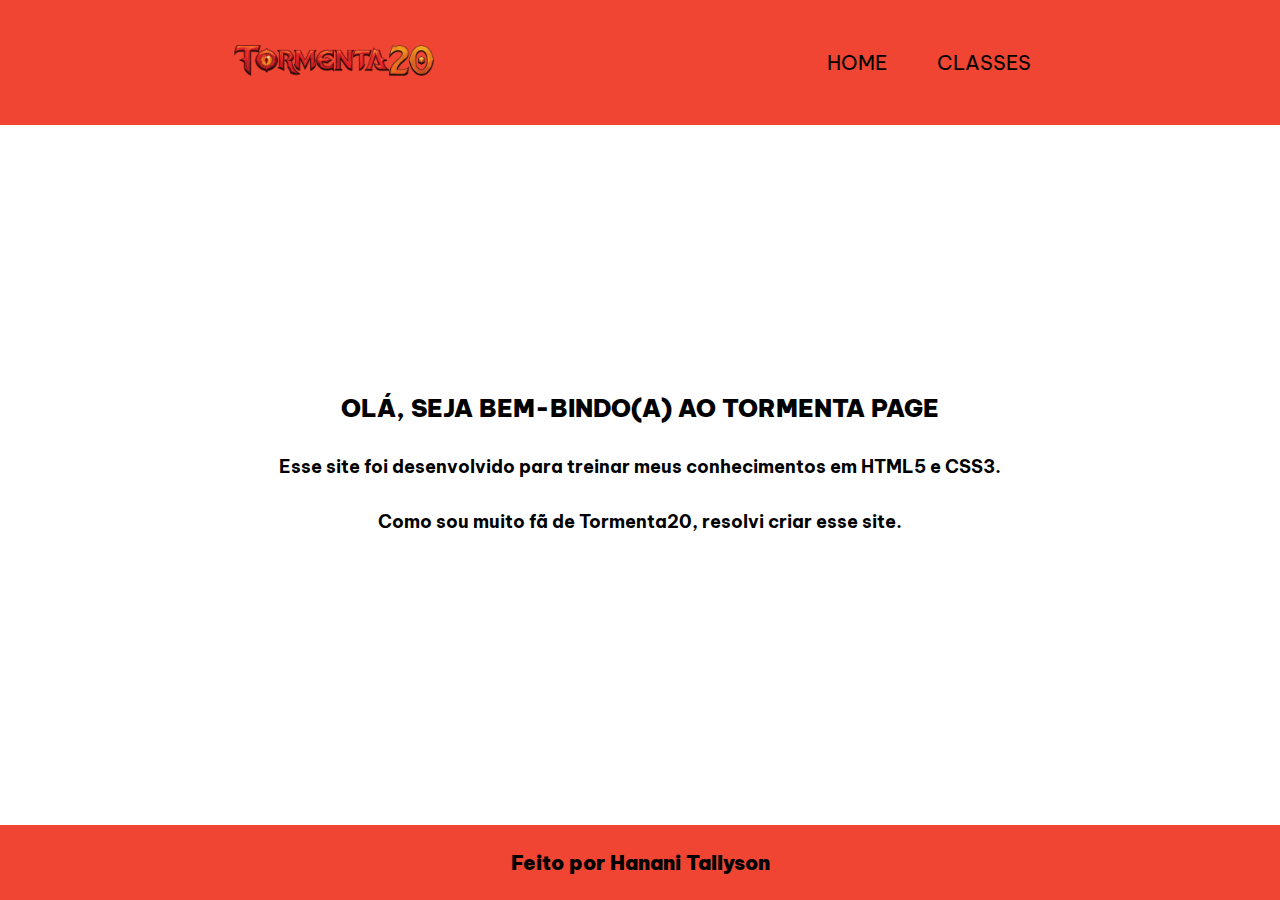
<file: index.html>
<!DOCTYPE html>
<html lang="pt-br">
<head>
  <meta charset="UTF-8">
  <meta http-equiv="X-UA-Compatible" content="IE=edge">
  <meta name="viewport" content="width=device-width, initial-scale=1.0">
  <title>Tormenta Page</title>
  <link rel="stylesheet" href="styles/style.css">
</head>
<body>
  <header class="cabecalho">
    <a href="https://jamboeditora.com.br/brand/tormenta/" target="_blank"><img class="cabecalho-imagem" src="images/logo-tormenta20.png" alt="Logo de Tormenta20"></a>
    <nav class="cabecalho-menu">
      <a class="cabecalho-menu-item" href="index.html">Home</a>
      <a class="cabecalho-menu-item" href="pages/classes.html">Classes</a>
    </nav>
  </header>

  <main class="principal">
    <div class="mensagem-inicial">
      <h1 class="mensagem-inicial-titulo ">Olá, seja bem-bindo(a) ao Tormenta Page</h1>
      <p class="mensagem-inicial-paragrafo">Esse site foi desenvolvido para treinar meus conhecimentos em HTML5 e CSS3.</p>
      <p class="mensagem-inicial-paragrafo">Como sou muito fã de Tormenta20, resolvi criar esse site.</p>
    </div>
  </main>

  <footer class="rodape-index">
    <p class="rodape-paragrafo">Feito por <a class="rodape-link" href="https://github.com/hananitallyson" target="_blank">Hanani Tallyson</a></p>
  </footer>
</body>
</html>
</file>
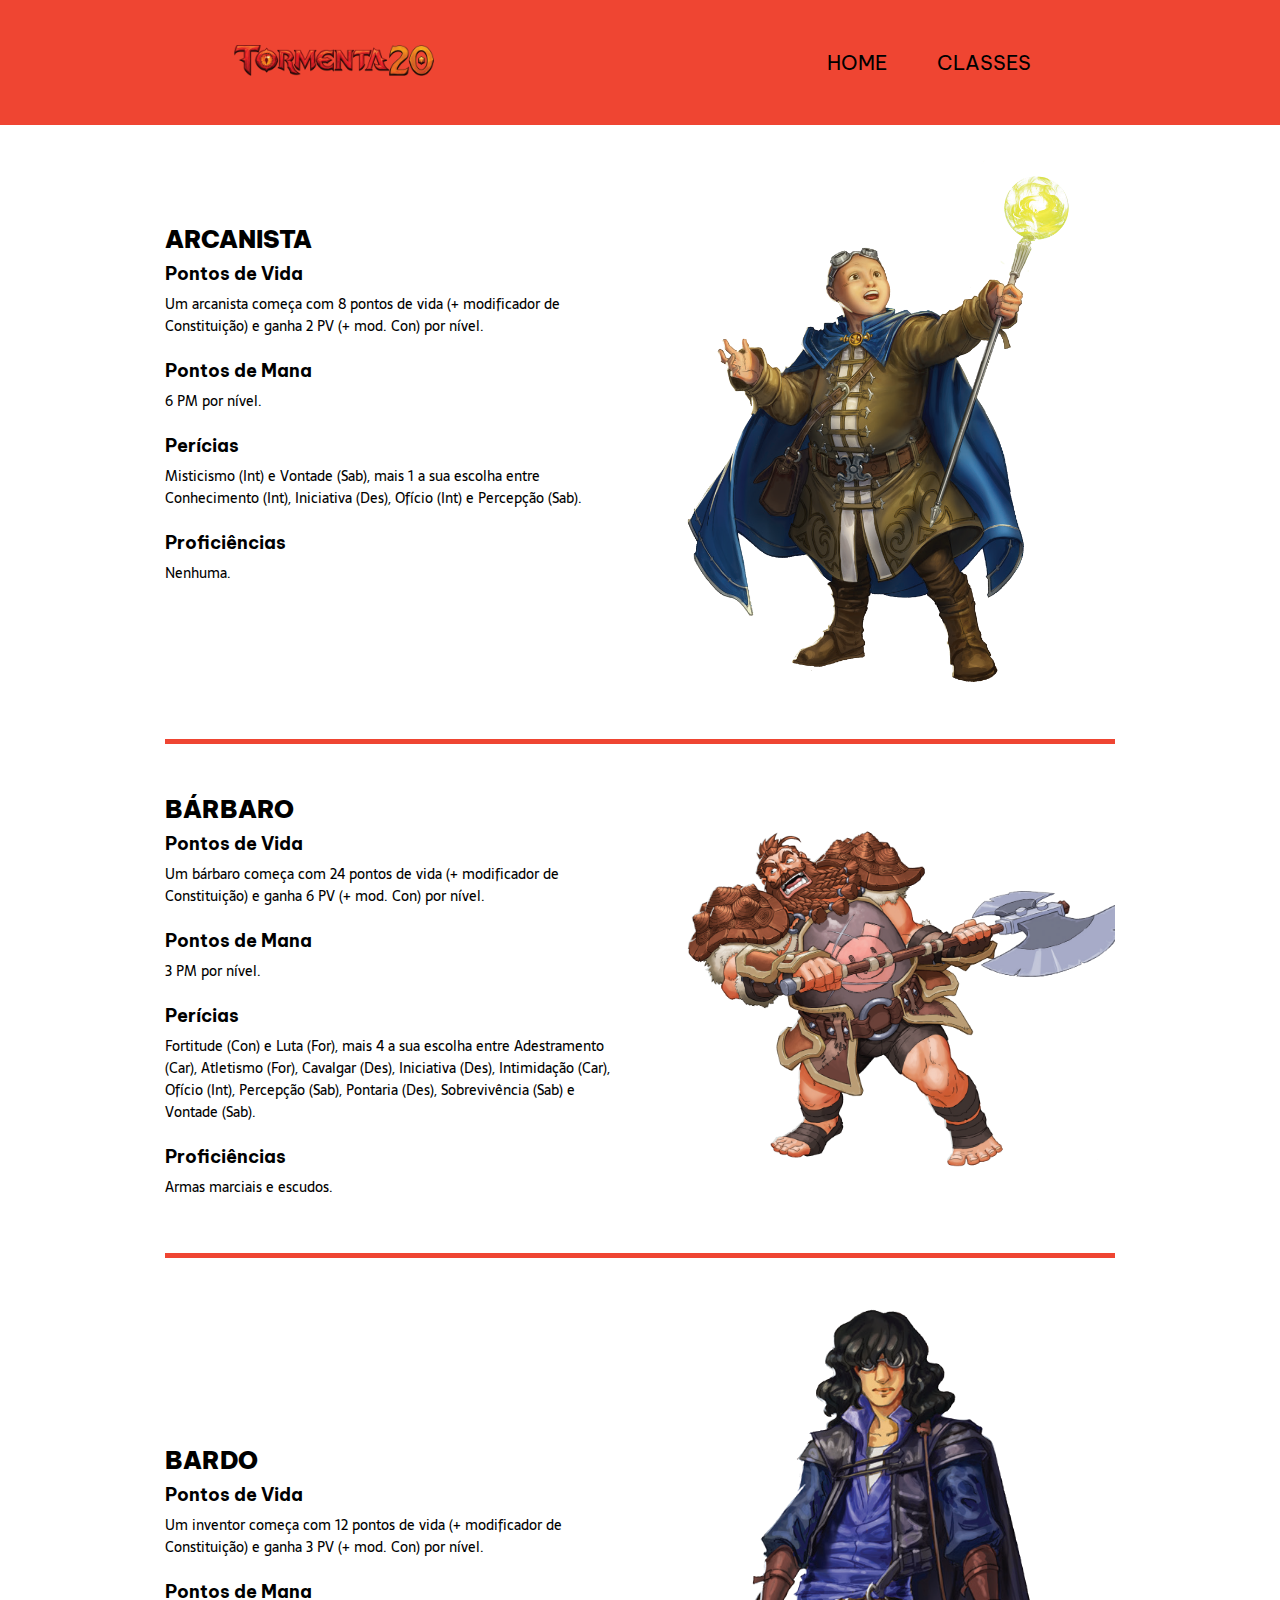
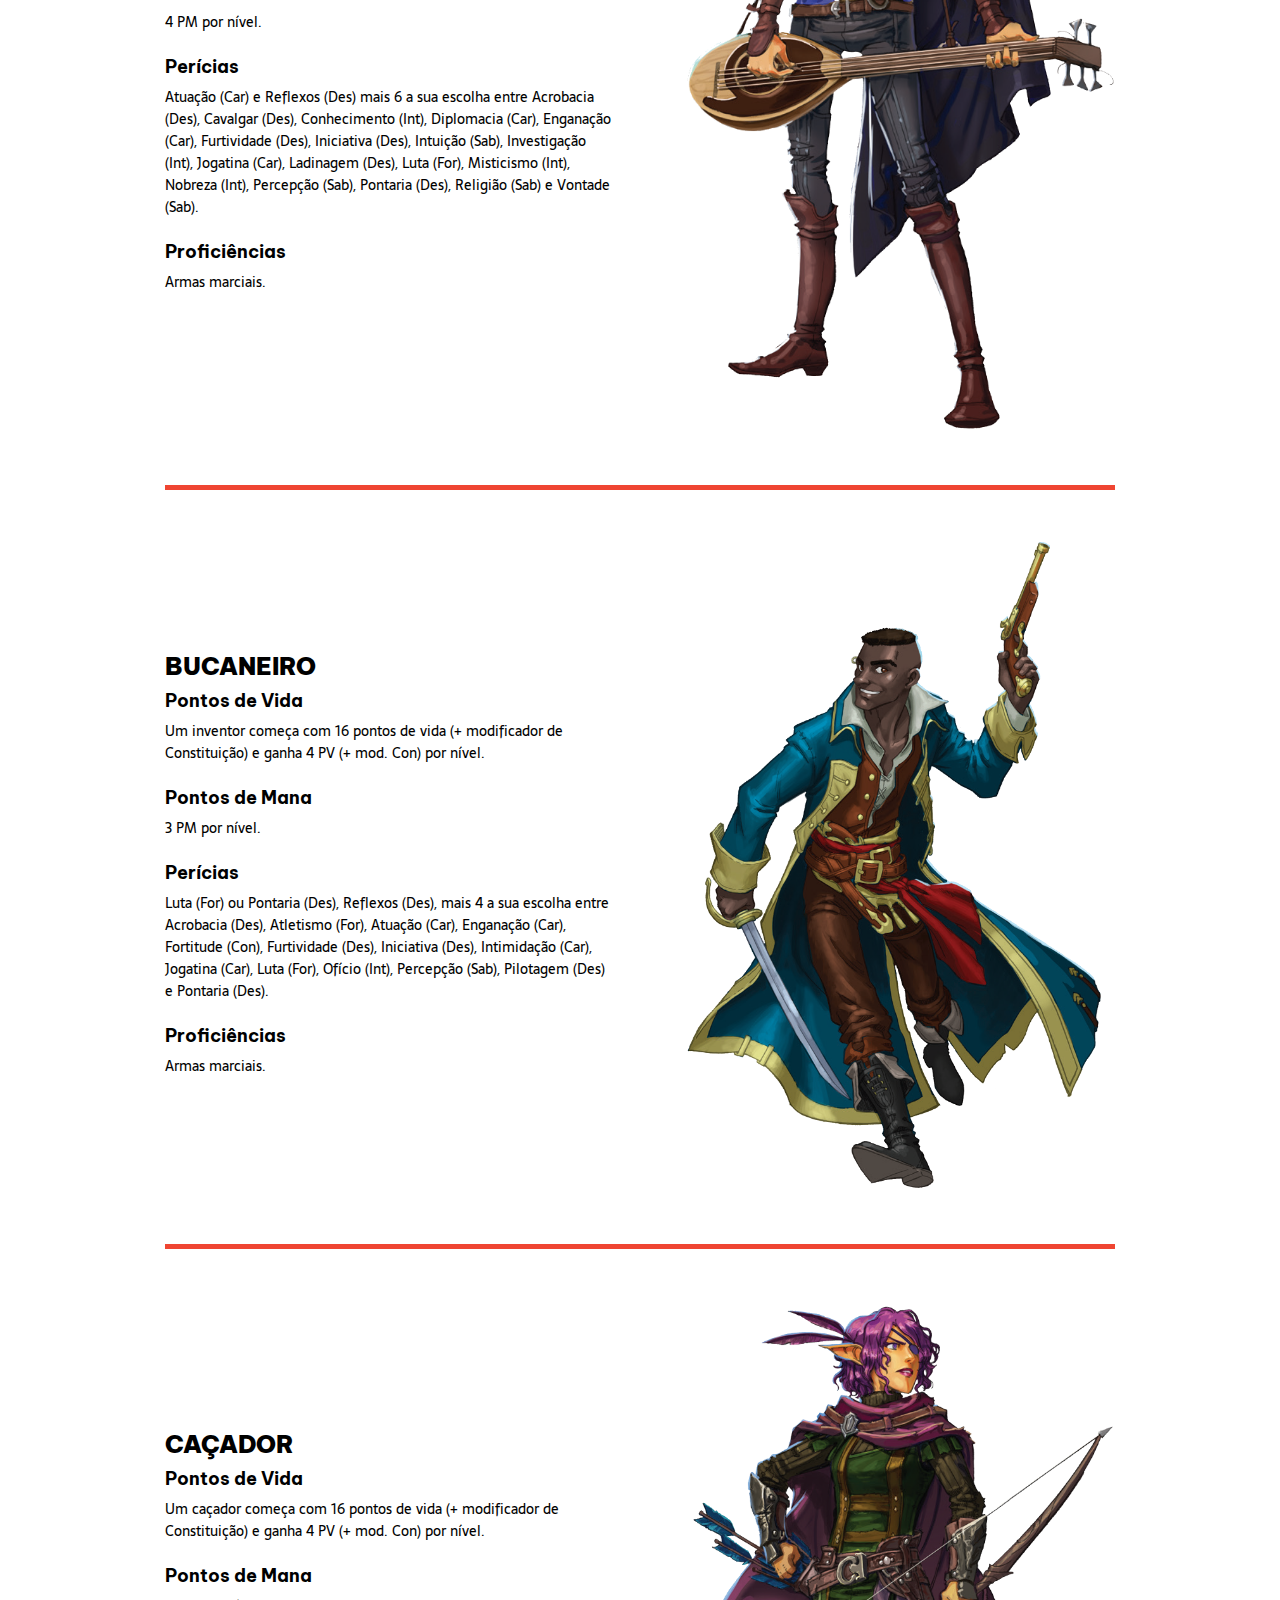
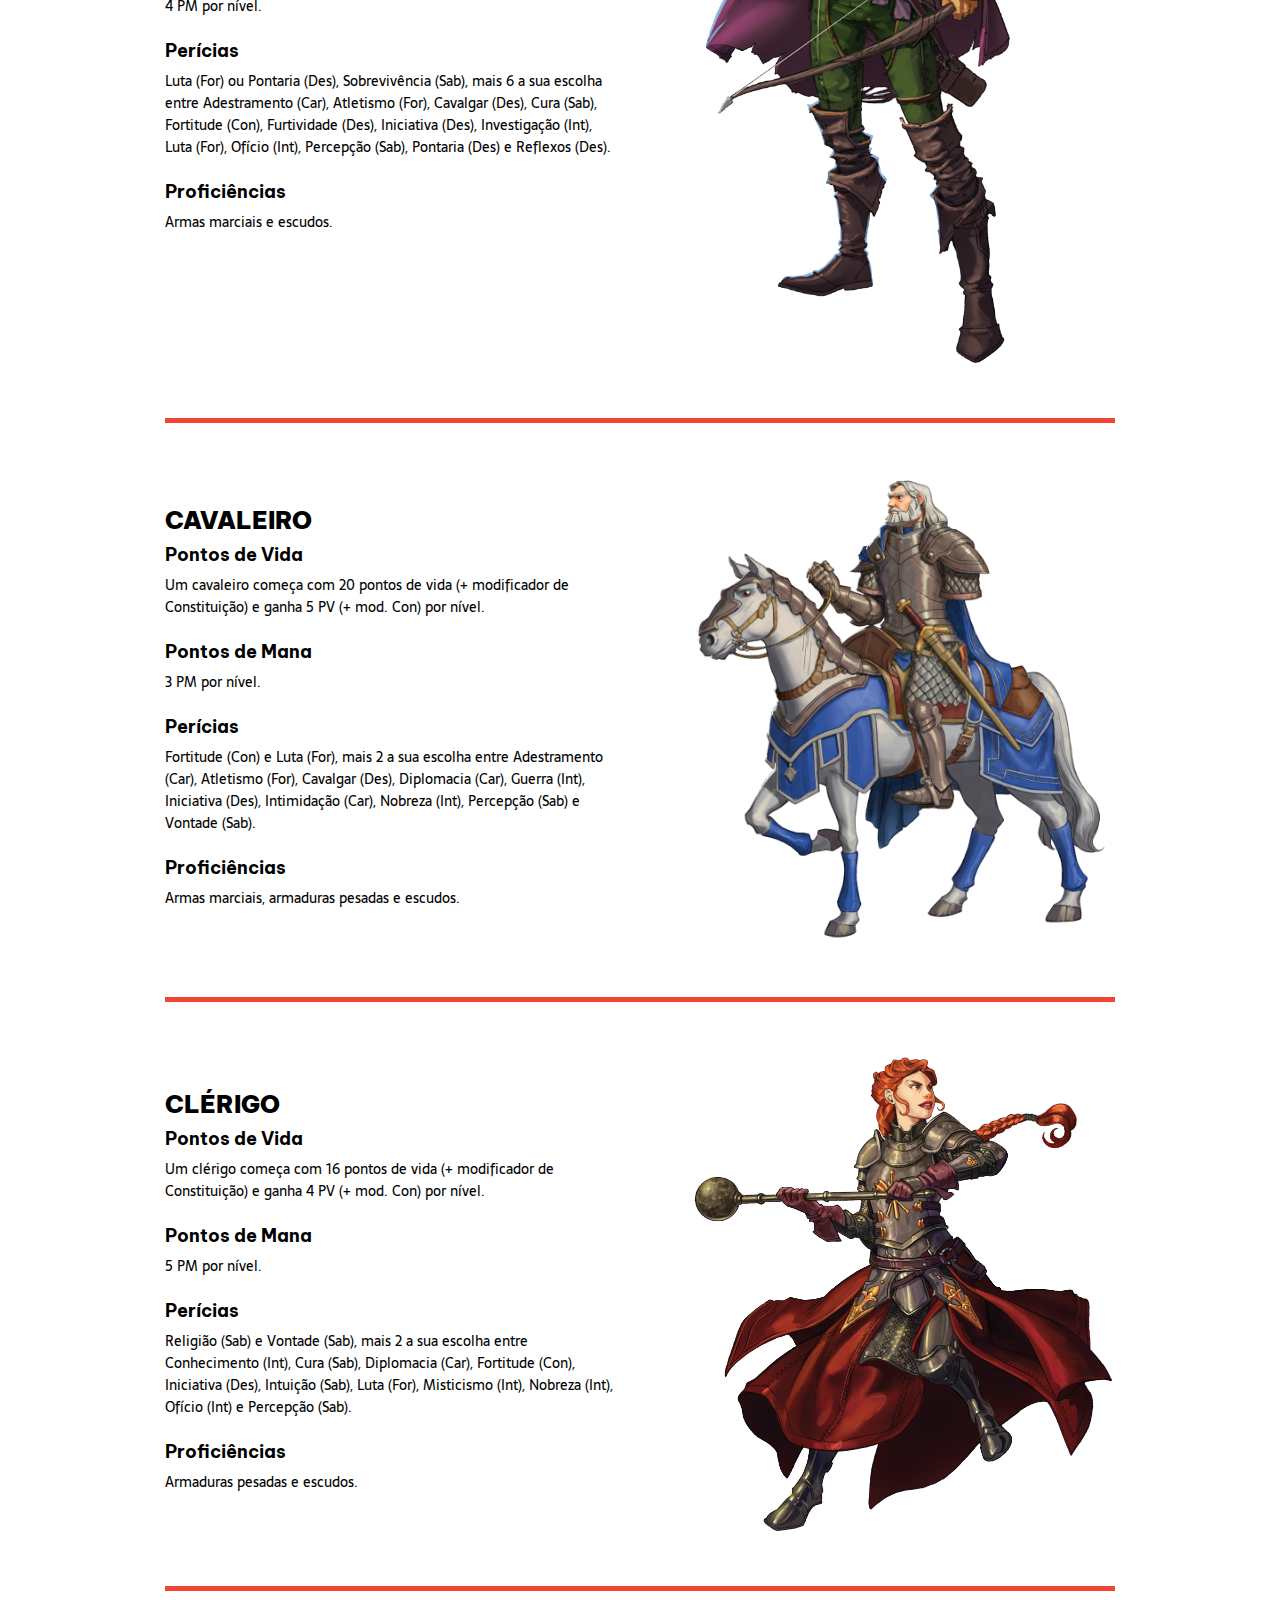
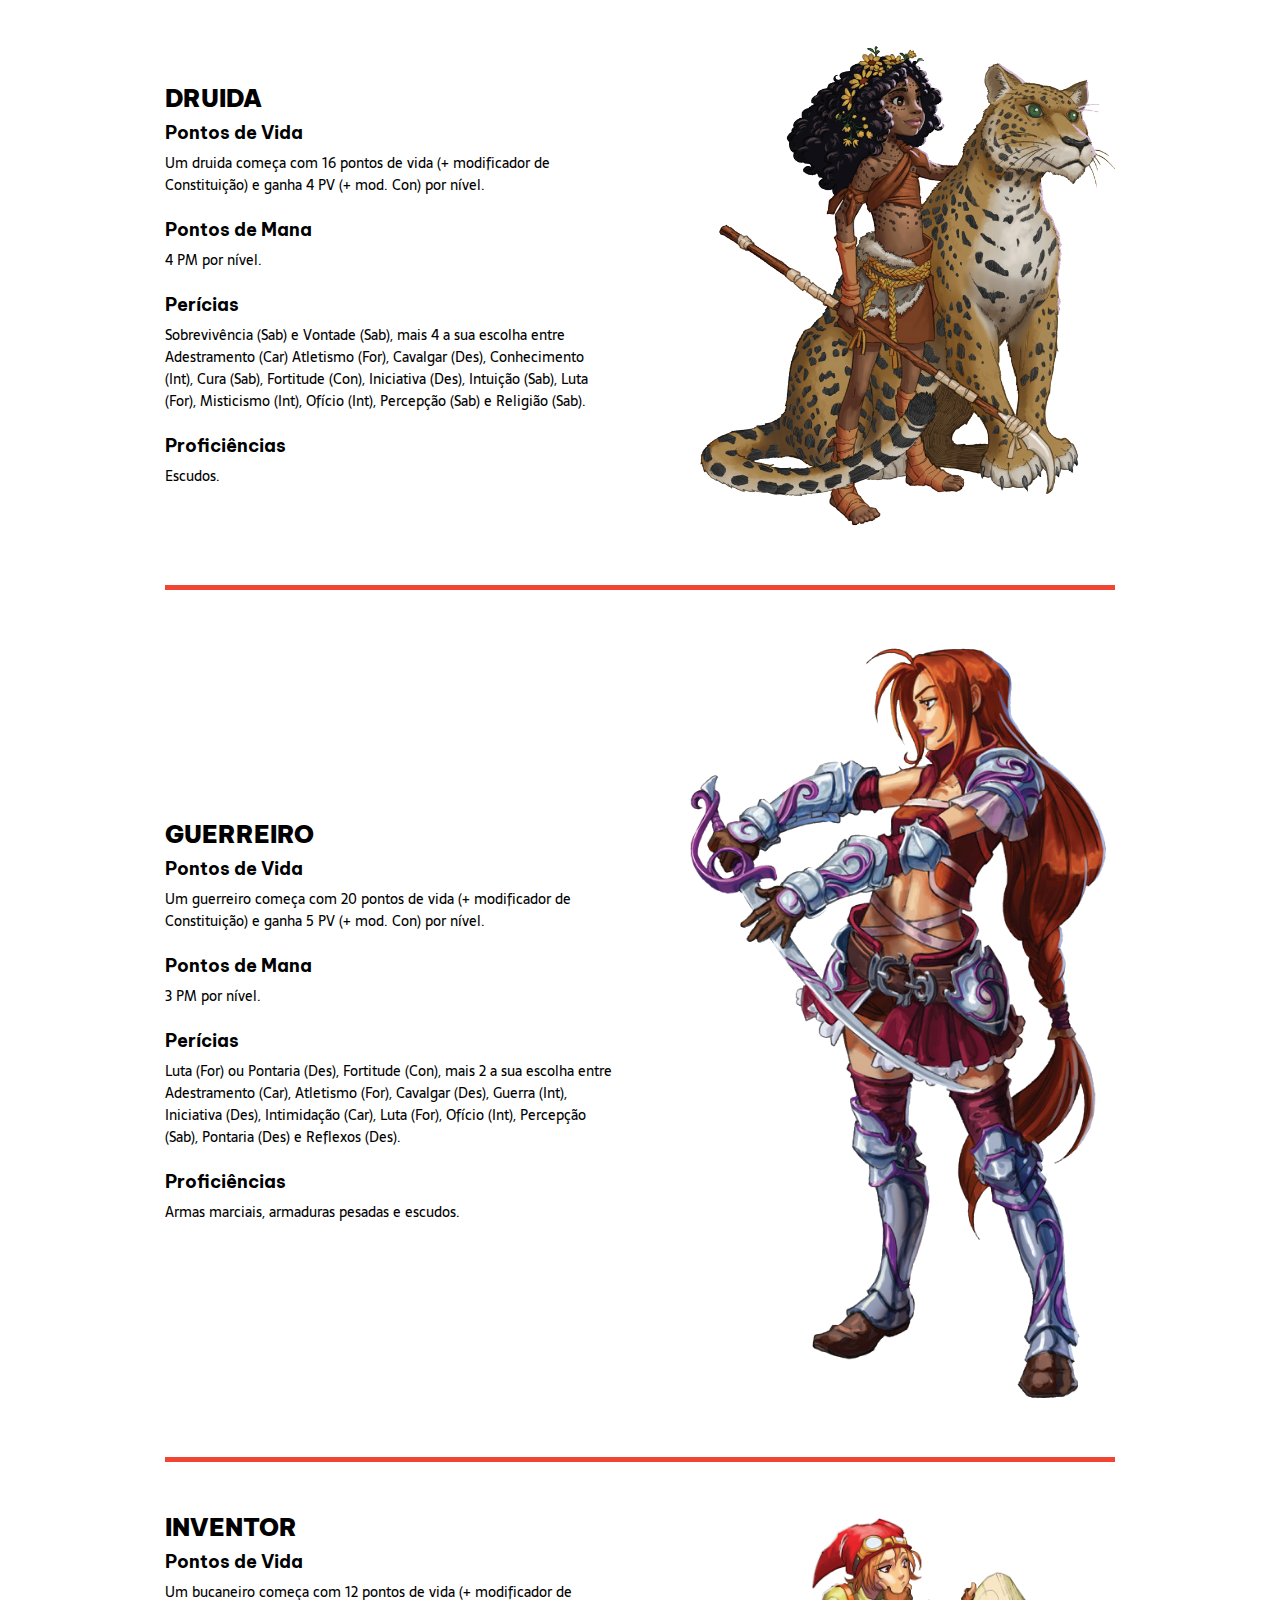
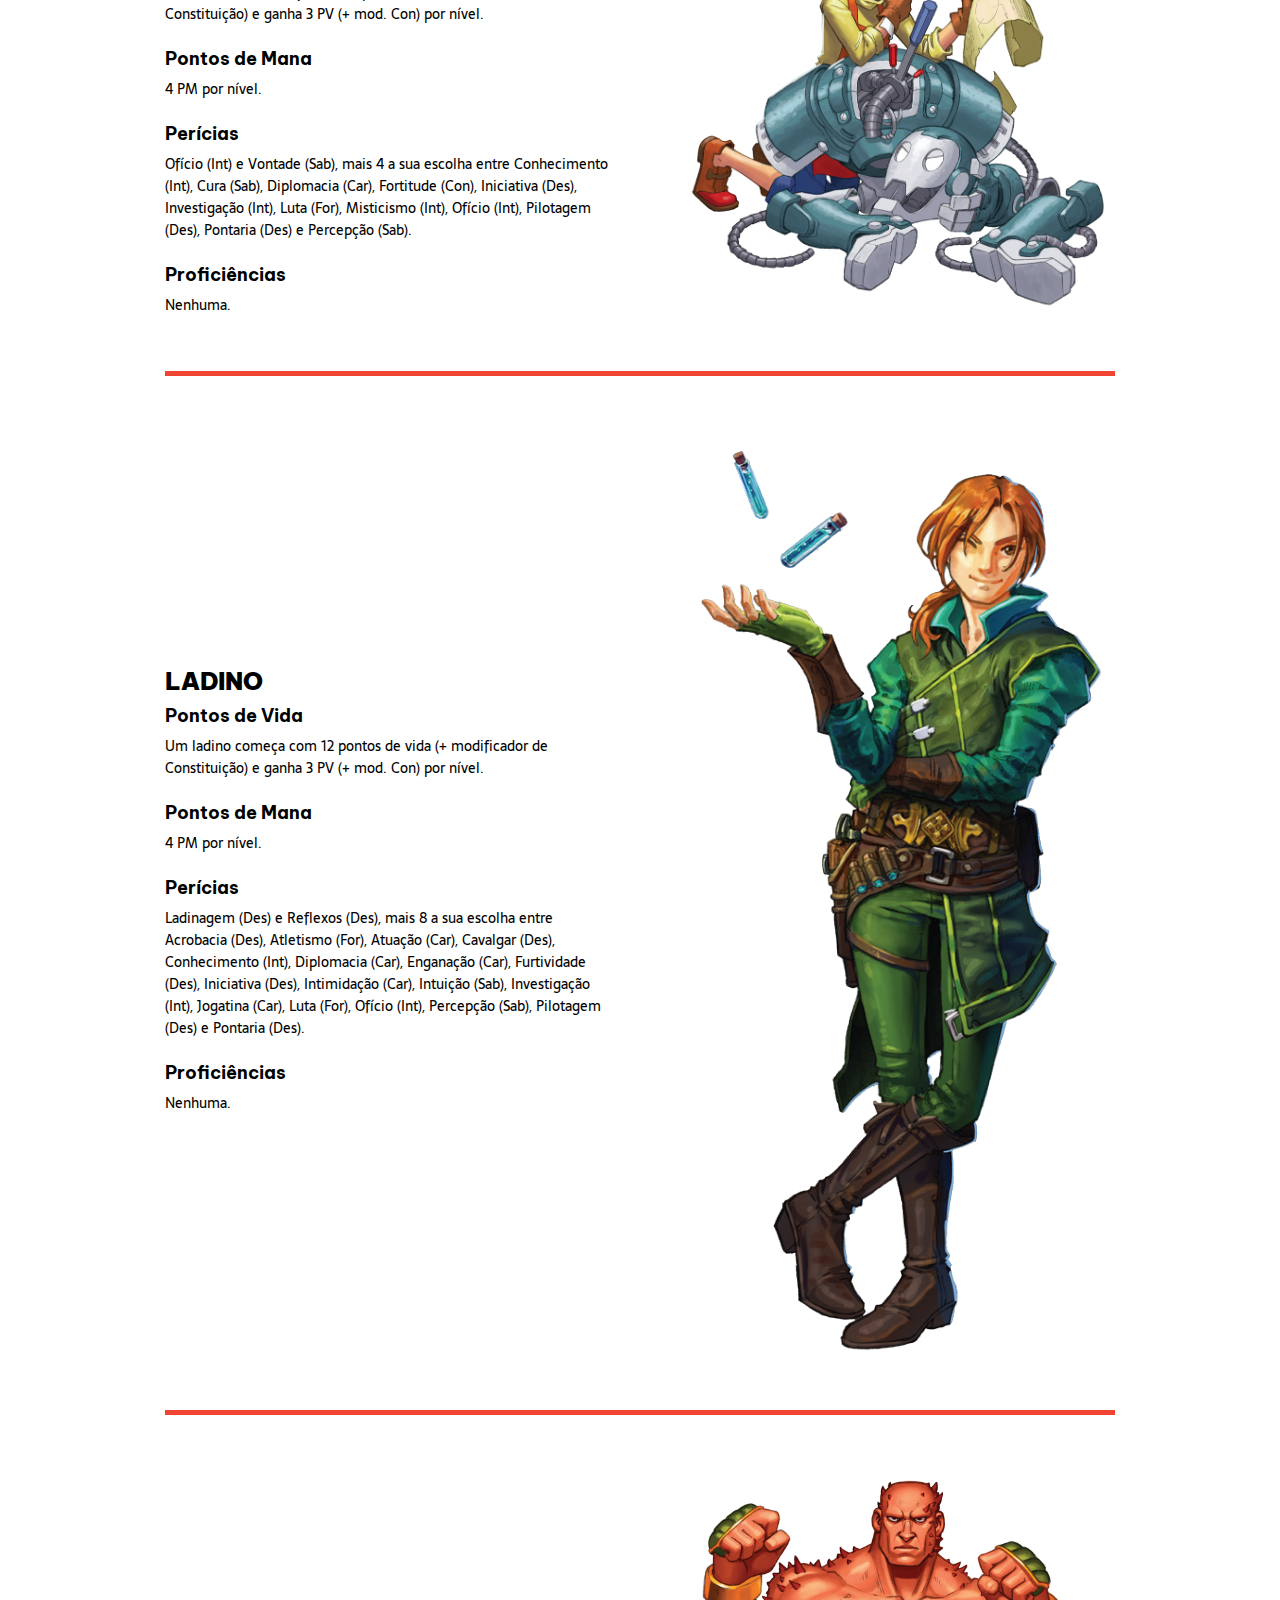
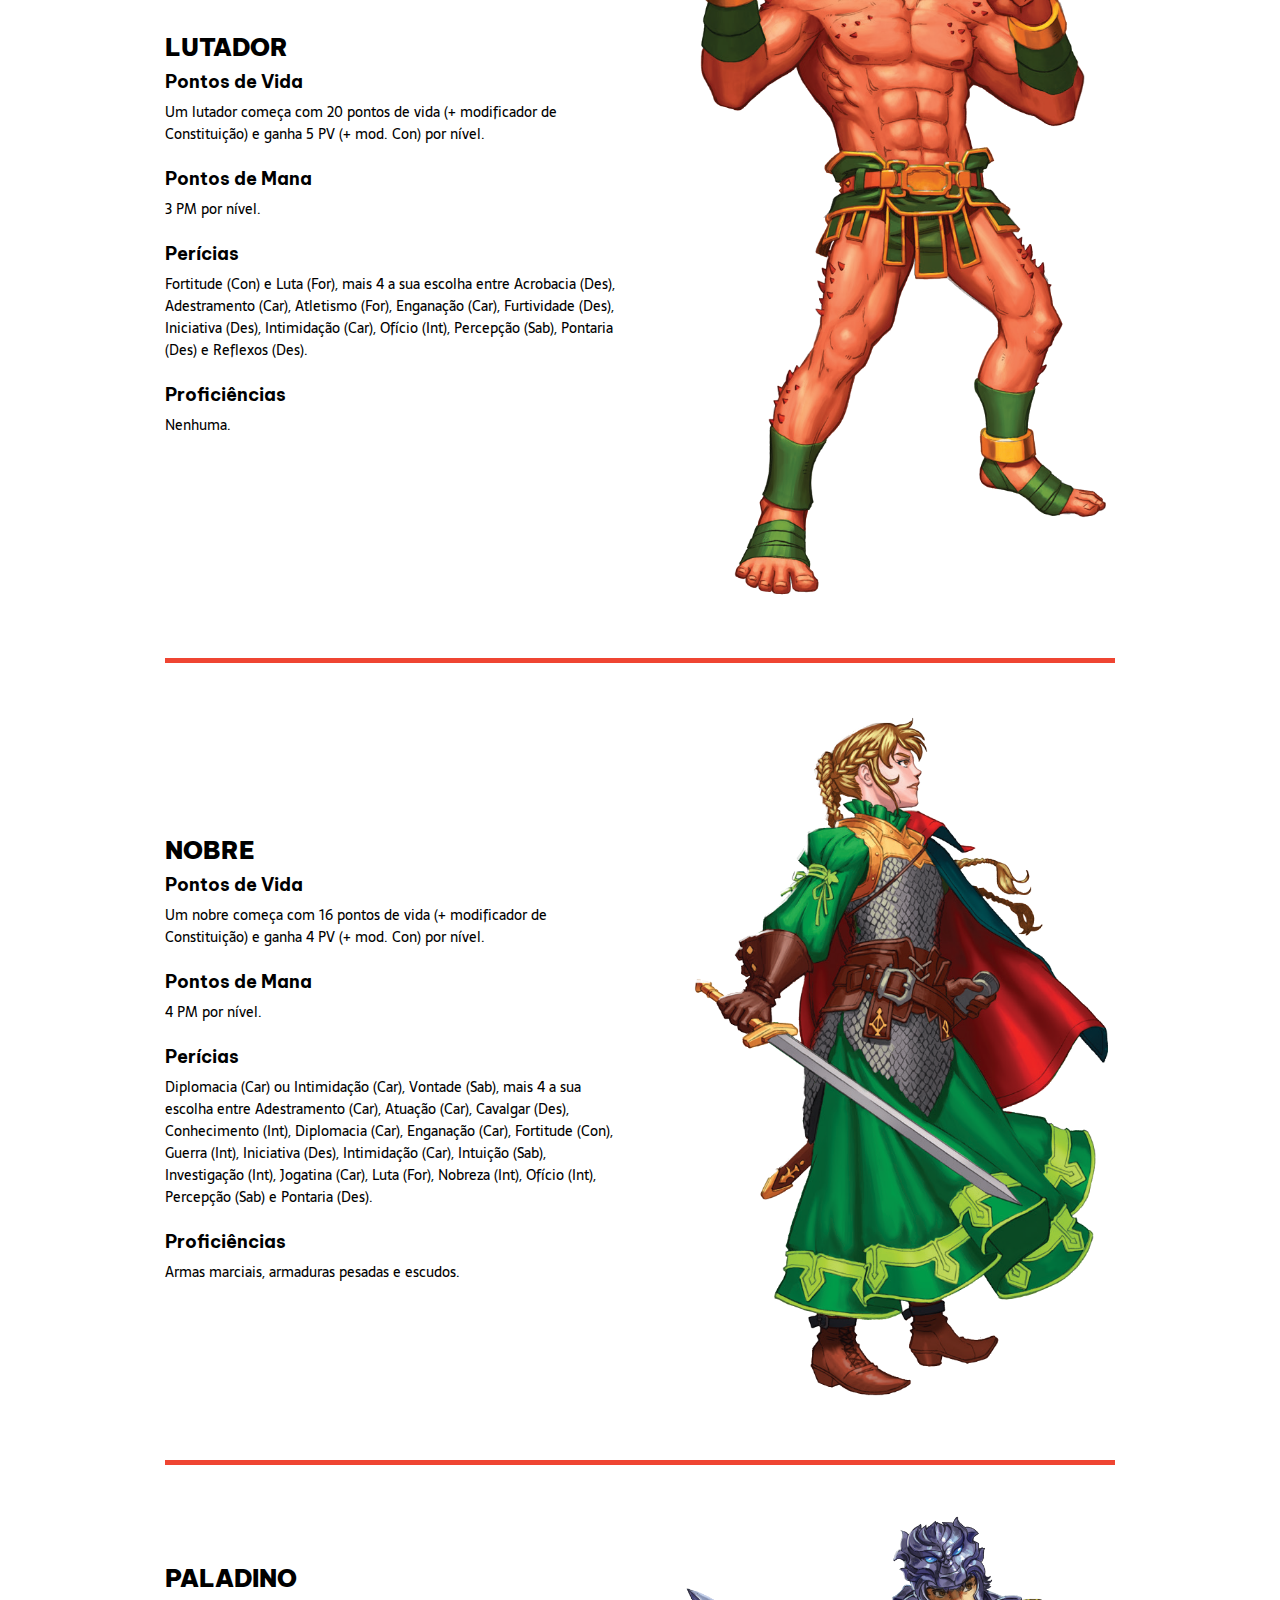
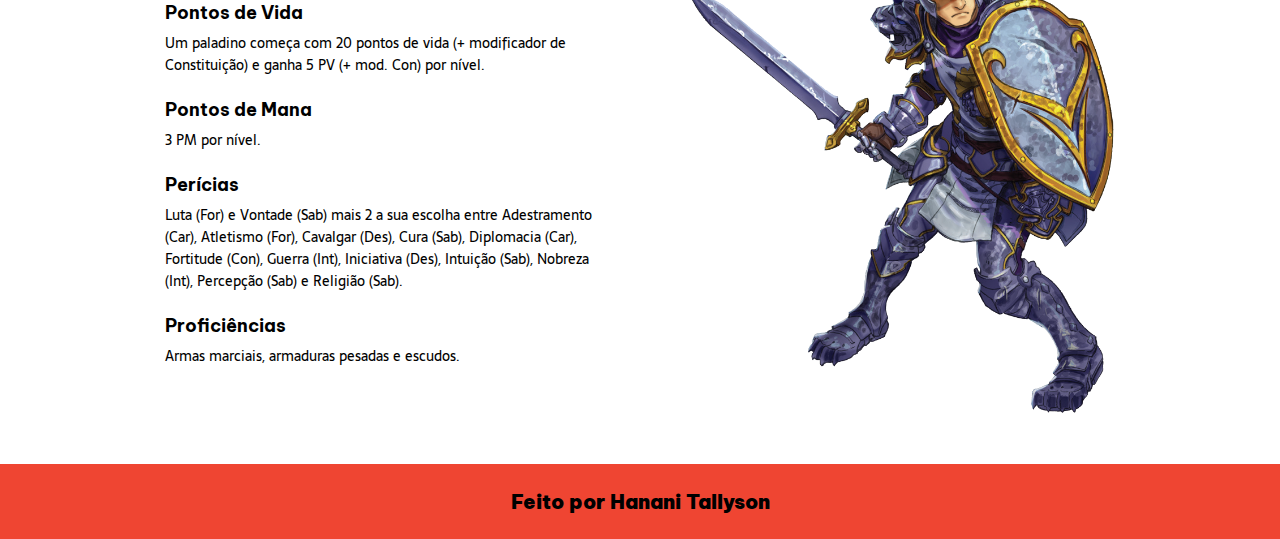
<file: pages/classes.html>
<!DOCTYPE html>
<html lang="pt-br">
<head>
  <meta charset="UTF-8">
  <meta http-equiv="X-UA-Compatible" content="IE=edge">
  <meta name="viewport" content="width=device-width, initial-scale=1.0">
  <title>Classes de Tormenta - Tormenta Page</title>
  <link rel="stylesheet" href="../styles/style.css">
</head>
<body>
  <header class="cabecalho">
    <a href="https://jamboeditora.com.br/brand/tormenta/" target="_blank"><img class="cabecalho-imagem" src="../images/logo-tormenta20.png" alt="Logo de Tormenta20"></a>
    <nav class="cabecalho-menu">
      <a class="cabecalho-menu-item" href="../index.html">Home</a>
      <a class="cabecalho-menu-item" href="classes.html">Classes</a>
    </nav>
  </header>

  <main class="principal">
    <div class="principal-div">
      <section class="principal-section">
        <div class="principal-section-div">
          <h1 class="principal-section-div-titulo">Arcanista</h1>
          <h2 class="principal-section-div-subtitulo">Pontos de Vida</h2>
          <p class="principal-section-div-paragrafo">Um arcanista começa com 8 pontos de vida (+ modificador de Constituição) e ganha 2 PV (+ mod. Con) por nível.</p>
          <h2 class="principal-section-div-subtitulo">Pontos de Mana</h2>
          <p class="principal-section-div-paragrafo">6 PM por nível.</p>
          <h2 class="principal-section-div-subtitulo">Perícias</h2>
          <p class="principal-section-div-paragrafo">Misticismo (Int) e Vontade (Sab), mais 1 a sua escolha entre Conhecimento (Int), Iniciativa (Des), Ofício (Int) e Percepção (Sab).</p>
          <h2 class="principal-section-div-subtitulo">Proficiências</h2>
          <p class="principal-section-div-paragrafo">Nenhuma.</p>
        </div>
        <img class="principal-section-imagem" src="../images/arcanista-t20.png" alt="Imagem da classe arcanista de Tormenta20">
      </section>

      <section class="principal-section">
        <div class="principal-section-div">
          <h1 class="principal-section-div-titulo">Bárbaro</h1>
          <h2 class="principal-section-div-subtitulo">Pontos de Vida</h2>
          <p class="principal-section-div-paragrafo">Um bárbaro começa com 24 pontos de vida (+ modificador de Constituição) e ganha 6 PV (+ mod. Con) por nível.</p>
          <h2 class="principal-section-div-subtitulo">Pontos de Mana</h2>
          <p class="principal-section-div-paragrafo">3 PM por nível.</p>
          <h2 class="principal-section-div-subtitulo">Perícias</h2>
          <p class="principal-section-div-paragrafo">Fortitude (Con) e Luta (For), mais 4 a sua escolha entre Adestramento (Car), Atletismo (For), Cavalgar (Des), Iniciativa (Des), Intimidação (Car), Ofício (Int), Percepção (Sab), Pontaria (Des), Sobrevivência (Sab) e Vontade (Sab).</p>
          <h2 class="principal-section-div-subtitulo">Proficiências</h2>
          <p class="principal-section-div-paragrafo">Armas marciais e escudos.</p>
        </div>
        <img class="principal-section-imagem" src="../images/barbaro-t20.png" alt="Imagem da classe bárbaro de Tormenta20">
      </section>

      <section class="principal-section">
        <div class="principal-section-div">
          <h1 class="principal-section-div-titulo">Bardo</h1>
          <h2 class="principal-section-div-subtitulo">Pontos de Vida</h2>
          <p class="principal-section-div-paragrafo">Um inventor começa com 12 pontos de vida (+ modificador de Constituição) e ganha 3 PV (+ mod. Con) por nível.</p>
          <h2 class="principal-section-div-subtitulo">Pontos de Mana</h2>
          <p class="principal-section-div-paragrafo">4 PM por nível.</p>
          <h2 class="principal-section-div-subtitulo">Perícias</h2>
          <p class="principal-section-div-paragrafo">Atuação (Car) e Reflexos (Des) mais 6 a sua escolha entre Acrobacia (Des), Cavalgar (Des), Conhecimento (Int), Diplomacia (Car), Enganação (Car), Furtividade (Des), Iniciativa (Des), Intuição (Sab), Investigação (Int), Jogatina (Car), Ladinagem (Des), Luta (For), Misticismo (Int), Nobreza (Int), Percepção (Sab), Pontaria (Des), Religião (Sab) e Vontade (Sab).</p>
          <h2 class="principal-section-div-subtitulo">Proficiências</h2>
          <p class="principal-section-div-paragrafo">Armas marciais.</p>
        </div>
        <img class="principal-section-imagem" src="../images/bardo-t20.png" alt="Imagem da classe bardo de Tormenta20">
      </section>

      <section class="principal-section">
        <div class="principal-section-div">
          <h1 class="principal-section-div-titulo">Bucaneiro</h1>
          <h2 class="principal-section-div-subtitulo">Pontos de Vida</h2>
          <p class="principal-section-div-paragrafo">Um inventor começa com 16 pontos de vida (+ modificador de Constituição) e ganha 4 PV (+ mod. Con) por nível.</p>
          <h2 class="principal-section-div-subtitulo">Pontos de Mana</h2>
          <p class="principal-section-div-paragrafo">3 PM por nível.</p>
          <h2 class="principal-section-div-subtitulo">Perícias</h2>
          <p class="principal-section-div-paragrafo">Luta (For) ou Pontaria (Des), Reflexos (Des), mais 4 a sua escolha entre Acrobacia (Des), Atletismo (For), Atuação (Car), Enganação (Car), Fortitude (Con), Furtividade (Des), Iniciativa (Des), Intimidação (Car), Jogatina (Car), Luta (For), Ofício (Int), Percepção (Sab), Pilotagem (Des) e Pontaria (Des).</p>
          <h2 class="principal-section-div-subtitulo">Proficiências</h2>
          <p class="principal-section-div-paragrafo">Armas marciais.</p>
        </div>
        <img class="principal-section-imagem" src="../images/bucaneiro-t20.png" alt="Imagem da classe bucaneiro de Tormenta20">
      </section>

      <section class="principal-section">
        <div class="principal-section-div">
          <h1 class="principal-section-div-titulo">Caçador</h1>
          <h2 class="principal-section-div-subtitulo">Pontos de Vida</h2>
          <p class="principal-section-div-paragrafo">Um caçador começa com 16 pontos de vida (+ modificador de Constituição) e ganha 4 PV (+ mod. Con) por nível.</p>
          <h2 class="principal-section-div-subtitulo">Pontos de Mana</h2>
          <p class="principal-section-div-paragrafo">4 PM por nível.</p>
          <h2 class="principal-section-div-subtitulo">Perícias</h2>
          <p class="principal-section-div-paragrafo">Luta (For) ou Pontaria (Des), Sobrevivência (Sab), mais 6 a sua escolha entre Adestramento (Car), Atletismo (For), Cavalgar (Des), Cura (Sab), Fortitude (Con), Furtividade (Des), Iniciativa (Des), Investigação (Int), Luta (For), Ofício (Int), Percepção (Sab), Pontaria (Des) e Reflexos (Des).</p>
          <h2 class="principal-section-div-subtitulo">Proficiências</h2>
          <p class="principal-section-div-paragrafo">Armas marciais e escudos.</p>
        </div>
        <img class="principal-section-imagem" src="../images/caçador-t20.png" alt="Imagem da classe caçador de Tormenta20">
      </section>

      <section class="principal-section">
        <div class="principal-section-div">
          <h1 class="principal-section-div-titulo">Cavaleiro</h1>
          <h2 class="principal-section-div-subtitulo">Pontos de Vida</h2>
          <p class="principal-section-div-paragrafo">Um cavaleiro começa com 20 pontos de vida (+ modificador de Constituição) e ganha 5 PV (+ mod. Con) por nível.</p>
          <h2 class="principal-section-div-subtitulo">Pontos de Mana</h2>
          <p class="principal-section-div-paragrafo">3 PM por nível.</p>
          <h2 class="principal-section-div-subtitulo">Perícias</h2>
          <p class="principal-section-div-paragrafo">Fortitude (Con) e Luta (For), mais 2 a sua escolha entre Adestramento (Car), Atletismo (For), Cavalgar (Des), Diplomacia (Car), Guerra (Int), Iniciativa (Des), Intimidação (Car), Nobreza (Int), Percepção (Sab) e Vontade (Sab).</p>
          <h2 class="principal-section-div-subtitulo">Proficiências</h2>
          <p class="principal-section-div-paragrafo">Armas marciais, armaduras pesadas e escudos.</p>
        </div>
        <img class="principal-section-imagem" src="../images/cavaleiro-t20.png" alt="Imagem da classe caveleiro de Tormenta20">
      </section>

      <section class="principal-section">
        <div class="principal-section-div">
          <h1 class="principal-section-div-titulo">Clérigo</h1>
          <h2 class="principal-section-div-subtitulo">Pontos de Vida</h2>
          <p class="principal-section-div-paragrafo">Um clérigo começa com 16 pontos de vida (+ modificador de Constituição) e ganha 4 PV (+ mod. Con) por nível.</p>
          <h2 class="principal-section-div-subtitulo">Pontos de Mana</h2>
          <p class="principal-section-div-paragrafo">5 PM por nível.</p>
          <h2 class="principal-section-div-subtitulo">Perícias</h2>
          <p class="principal-section-div-paragrafo">Religião (Sab) e Vontade (Sab), mais 2 a sua escolha entre Conhecimento (Int), Cura (Sab), Diplomacia (Car), Fortitude (Con), Iniciativa (Des), Intuição (Sab), Luta (For), Misticismo (Int), Nobreza (Int), Ofício (Int) e Percepção (Sab).</p>
          <h2 class="principal-section-div-subtitulo">Proficiências</h2>
          <p class="principal-section-div-paragrafo">Armaduras pesadas e escudos.</p>
        </div>
        <img class="principal-section-imagem" src="../images/clerigo-t20.png" alt="Imagem da classe clérigo de Tormenta20">
      </section>

      <section class="principal-section">
        <div class="principal-section-div">
          <h1 class="principal-section-div-titulo">Druida</h1>
          <h2 class="principal-section-div-subtitulo">Pontos de Vida</h2>
          <p class="principal-section-div-paragrafo">Um druida começa com 16 pontos de vida (+ modificador de Constituição) e ganha 4 PV (+ mod. Con) por nível.</p>
          <h2 class="principal-section-div-subtitulo">Pontos de Mana</h2>
          <p class="principal-section-div-paragrafo">4 PM por nível.</p>
          <h2 class="principal-section-div-subtitulo">Perícias</h2>
          <p class="principal-section-div-paragrafo">Sobrevivência (Sab) e Vontade (Sab), mais 4 a sua escolha entre Adestramento (Car) Atletismo (For), Cavalgar (Des), Conhecimento (Int), Cura (Sab), Fortitude (Con), Iniciativa (Des), Intuição (Sab), Luta (For), Misticismo (Int), Ofício (Int), Percepção (Sab) e Religião (Sab).</p>
          <h2 class="principal-section-div-subtitulo">Proficiências</h2>
          <p class="principal-section-div-paragrafo">Escudos.</p>
        </div>
        <img class="principal-section-imagem" src="../images/druida-t20.png" alt="Imagem da classe druida de Tormenta20">
      </section>

      <section class="principal-section">
        <div class="principal-section-div">
          <h1 class="principal-section-div-titulo">Guerreiro</h1>
          <h2 class="principal-section-div-subtitulo">Pontos de Vida</h2>
          <p class="principal-section-div-paragrafo">Um guerreiro começa com 20 pontos de vida (+ modificador de Constituição) e ganha 5 PV (+ mod. Con) por nível.</p>
          <h2 class="principal-section-div-subtitulo">Pontos de Mana</h2>
          <p class="principal-section-div-paragrafo">3 PM por nível.</p>
          <h2 class="principal-section-div-subtitulo">Perícias</h2>
          <p class="principal-section-div-paragrafo">Luta (For) ou Pontaria (Des), Fortitude (Con), mais 2 a sua escolha entre Adestramento (Car), Atletismo (For), Cavalgar (Des), Guerra (Int), Iniciativa (Des), Intimidação (Car), Luta (For), Ofício (Int), Percepção (Sab), Pontaria (Des) e Reflexos (Des).</p>
          <h2 class="principal-section-div-subtitulo">Proficiências</h2>
          <p class="principal-section-div-paragrafo">Armas marciais, armaduras pesadas e escudos.</p>
        </div>
        <img class="principal-section-imagem" src="../images/guerreiro-t20.png" alt="Imagem da classe guerreiro de Tormenta20">
      </section>

      <section class="principal-section">
        <div class="principal-section-div">
          <h1 class="principal-section-div-titulo">Inventor</h1>
          <h2 class="principal-section-div-subtitulo">Pontos de Vida</h2>
          <p class="principal-section-div-paragrafo">Um bucaneiro começa com 12 pontos de vida (+ modificador de Constituição) e ganha 3 PV (+ mod. Con) por nível.</p>
          <h2 class="principal-section-div-subtitulo">Pontos de Mana</h2>
          <p class="principal-section-div-paragrafo">4 PM por nível.</p>
          <h2 class="principal-section-div-subtitulo">Perícias</h2>
          <p class="principal-section-div-paragrafo">Ofício (Int) e Vontade (Sab), mais 4 a sua escolha entre Conhecimento (Int), Cura (Sab), Diplomacia (Car), Fortitude (Con), Iniciativa (Des), Investigação (Int), Luta (For), Misticismo (Int), Ofício (Int), Pilotagem (Des), Pontaria (Des) e Percepção (Sab).</p>
          <h2 class="principal-section-div-subtitulo">Proficiências</h2>
          <p class="principal-section-div-paragrafo">Nenhuma.</p>
        </div>
        <img class="principal-section-imagem" src="../images/inventor-t20.png" alt="Imagem da classe inventor de Tormenta20">
      </section>

      <section class="principal-section">
        <div class="principal-section-div">
          <h1 class="principal-section-div-titulo">Ladino</h1>
          <h2 class="principal-section-div-subtitulo">Pontos de Vida</h2>
          <p class="principal-section-div-paragrafo">Um ladino começa com 12 pontos de vida (+ modificador de Constituição) e ganha 3 PV (+ mod. Con) por nível.</p>
          <h2 class="principal-section-div-subtitulo">Pontos de Mana</h2>
          <p class="principal-section-div-paragrafo">4 PM por nível.</p>
          <h2 class="principal-section-div-subtitulo">Perícias</h2>
          <p class="principal-section-div-paragrafo">Ladinagem (Des) e Reflexos (Des), mais 8 a sua escolha entre Acrobacia (Des), Atletismo (For), Atuação (Car), Cavalgar (Des), Conhecimento (Int), Diplomacia (Car), Enganação (Car), Furtividade (Des), Iniciativa (Des), Intimidação (Car), Intuição (Sab), Investigação (Int), Jogatina (Car), Luta (For), Ofício (Int), Percepção (Sab), Pilotagem (Des) e Pontaria (Des).</p>
          <h2 class="principal-section-div-subtitulo">Proficiências</h2>
          <p class="principal-section-div-paragrafo">Nenhuma.</p>
        </div>
        <img class="principal-section-imagem" src="../images/ladino-t20.png" alt="Imagem da classe ladino de Tormenta20">
      </section>

      <section class="principal-section">
        <div class="principal-section-div">
          <h1 class="principal-section-div-titulo">Lutador</h1>
          <h2 class="principal-section-div-subtitulo">Pontos de Vida</h2>
          <p class="principal-section-div-paragrafo">Um lutador começa com 20 pontos de vida (+ modificador de Constituição) e ganha 5 PV (+ mod. Con) por nível.</p>
          <h2 class="principal-section-div-subtitulo">Pontos de Mana</h2>
          <p class="principal-section-div-paragrafo">3 PM por nível.</p>
          <h2 class="principal-section-div-subtitulo">Perícias</h2>
          <p class="principal-section-div-paragrafo">Fortitude (Con) e Luta (For), mais 4 a sua escolha entre Acrobacia (Des), Adestramento (Car), Atletismo (For), Enganação (Car), Furtividade (Des), Iniciativa (Des), Intimidação (Car), Ofício (Int), Percepção (Sab), Pontaria (Des) e Reflexos (Des).</p>
          <h2 class="principal-section-div-subtitulo">Proficiências</h2>
          <p class="principal-section-div-paragrafo">Nenhuma.</p>
        </div>
        <img class="principal-section-imagem" src="../images/lutador-t20.png" alt="Imagem da classe lutador de Tormenta20">
      </section>

      <section class="principal-section">
        <div class="principal-section-div">
          <h1 class="principal-section-div-titulo">Nobre</h1>
          <h2 class="principal-section-div-subtitulo">Pontos de Vida</h2>
          <p class="principal-section-div-paragrafo">Um nobre começa com 16 pontos de vida (+ modificador de Constituição) e ganha 4 PV (+ mod. Con) por nível.</p>
          <h2 class="principal-section-div-subtitulo">Pontos de Mana</h2>
          <p class="principal-section-div-paragrafo">4 PM por nível.</p>
          <h2 class="principal-section-div-subtitulo">Perícias</h2>
          <p class="principal-section-div-paragrafo">Diplomacia (Car) ou Intimidação (Car), Vontade (Sab), mais 4 a sua escolha entre Adestramento (Car), Atuação (Car), Cavalgar (Des), Conhecimento (Int), Diplomacia (Car), Enganação (Car), Fortitude (Con), Guerra (Int), Iniciativa (Des), Intimidação (Car), Intuição (Sab), Investigação (Int), Jogatina (Car), Luta (For), Nobreza (Int), Ofício (Int), Percepção (Sab) e Pontaria (Des).</p>
          <h2 class="principal-section-div-subtitulo">Proficiências</h2>
          <p class="principal-section-div-paragrafo">Armas marciais, armaduras pesadas e escudos.</p>
        </div>
        <img class="principal-section-imagem" src="../images/nobre-t20.png" alt="Imagem da classe nobre de Tormenta20">
      </section>

      <section class="principal-section">
        <div class="principal-section-div">
          <h1 class="principal-section-div-titulo">Paladino</h1>
          <h2 class="principal-section-div-subtitulo">Pontos de Vida</h2>
          <p class="principal-section-div-paragrafo">Um paladino começa com 20 pontos de vida (+ modificador de Constituição) e ganha 5 PV (+ mod. Con) por nível.</p>
          <h2 class="principal-section-div-subtitulo">Pontos de Mana</h2>
          <p class="principal-section-div-paragrafo">3 PM por nível.</p>
          <h2 class="principal-section-div-subtitulo">Perícias</h2>
          <p class="principal-section-div-paragrafo">Luta (For) e Vontade (Sab) mais 2 a sua escolha entre Adestramento (Car), Atletismo (For), Cavalgar (Des), Cura (Sab), Diplomacia (Car), Fortitude (Con), Guerra (Int), Iniciativa (Des), Intuição (Sab), Nobreza (Int), Percepção (Sab) e Religião (Sab).</p>
          <h2 class="principal-section-div-subtitulo">Proficiências</h2>
          <p class="principal-section-div-paragrafo">Armas marciais, armaduras pesadas e escudos.</p>
        </div>
        <img class="principal-section-imagem" src="../images/paladino-t20.png" alt="Imagem da classe paladino de Tormenta20">
      </section>
    </div>
  </main>

  <footer class="rodape">
    <p class="rodape-paragrafo">Feito por <a class="rodape-link" href="https://github.com/hananitallyson" target="_blank">Hanani Tallyson</a></p>
  </footer>
</body>
</html>
</file>
<file: styles/style.css>
@import url('https://fonts.googleapis.com/css2?family=Be+Vietnam+Pro:wght@700;900&family=Sarala:wght@400;700&display=swap');

/* Reset CSS */

* {
  margin: 0;
  padding: 0;
  box-sizing: border-box;
  text-decoration: none;
}

body {
  font-size: 100%;
}

/* Styles */

.cabecalho {
  padding: 45px;
  background: #EF4532;
  display: flex;
  flex-direction: row;
  justify-content: space-around;
  align-items: center;
}

.cabecalho-imagem {
  width: 200px;
  transition: all 400ms;
}

.cabecalho-imagem:hover {
  transform: scale(1.1);
}

.cabecalho-menu {
  display: flex;
  flex-direction: row;
  gap: 20px;
}

.cabecalho-menu-item {
  font-family: 'Be Vietnam Pro', sans-serif;
  color: black;
  padding: 5px 15px;
  text-transform: uppercase;
  font-size: 20px;
  transition: all 400ms;
}

.cabecalho-menu-item:hover {
  color: black;
  background: rgba(0, 0, 0, 0.1);
  border-radius: 5px;
  transform: scale(1.1);
}

.mensagem-inicial {
  height: 75vh;
  display: flex;
  flex-direction: column;
  align-items: center;
  justify-content: center;
  gap: 2em;
}

.mensagem-inicial-titulo {
  font-family: 'Be Vietnam Pro', sans-serif;
  font-weight: 900;
  font-size: 24px;
  text-transform: uppercase;
  text-align: center;
}

.mensagem-inicial-paragrafo {
  font-family: 'Be Vietnam Pro', sans-serif;
  font-weight: 700;
  font-size: 18px;
  text-align: center;
}

.principal-div {
  display: block;
  width: 950px;
  margin: 0 auto;
}

.principal-section {
  margin: 50px 0;
  display: flex;
  flex-direction: row;
  justify-content: space-between;
  align-items: center;
}

.principal-section:first-child {
  margin: 0;
}

.principal-section:not(:last-child) {
  padding-bottom: 55px;
  border-bottom: 5px solid #EF4532;
}

.principal-section-div {
  width: 450px;
  display: flex;
  flex-direction: column;
  gap: 8px;
}

.principal-section-div-titulo {
  font-family: 'Be Vietnam Pro', sans-serif;
  font-weight: 900;
  font-size: 24px;
  text-transform: uppercase;
}

.principal-section-div-subtitulo {
  font-family: 'Be Vietnam Pro', sans-serif;
  font-weight: 700;
  font-size: 18px;
}

.principal-section-div-paragrafo {
  font-family: 'Sarala', sans-serif;
  font-weight: 400;
  font-size: 14px;
  margin-bottom: 1em;
}

.principal-section-div-paragrafo:last-child {
  margin-bottom: 0;
}

.principal-section-imagem {
  width: 430px;
}

.rodape-index {
  position: fixed;
  bottom: 0;
  left: 0;
  padding: 25px;
	width: 100%;
  background: #EF4532;
}

.rodape {
  padding: 25px;
	width: 100%;
  background: #EF4532;
}

.rodape-paragrafo {
  font-family: 'Be Vietnam Pro', sans-serif;
  font-weight: 900;
  font-size: 20px;
  text-align: center;
}

.rodape-link {
  color: black;
  font-family: 'Be Vietnam Pro', sans-serif;
  font-weight: 900;
  font-size: 20px;
}

.rodape-link:hover {
  text-decoration: underline;
}
</file>
